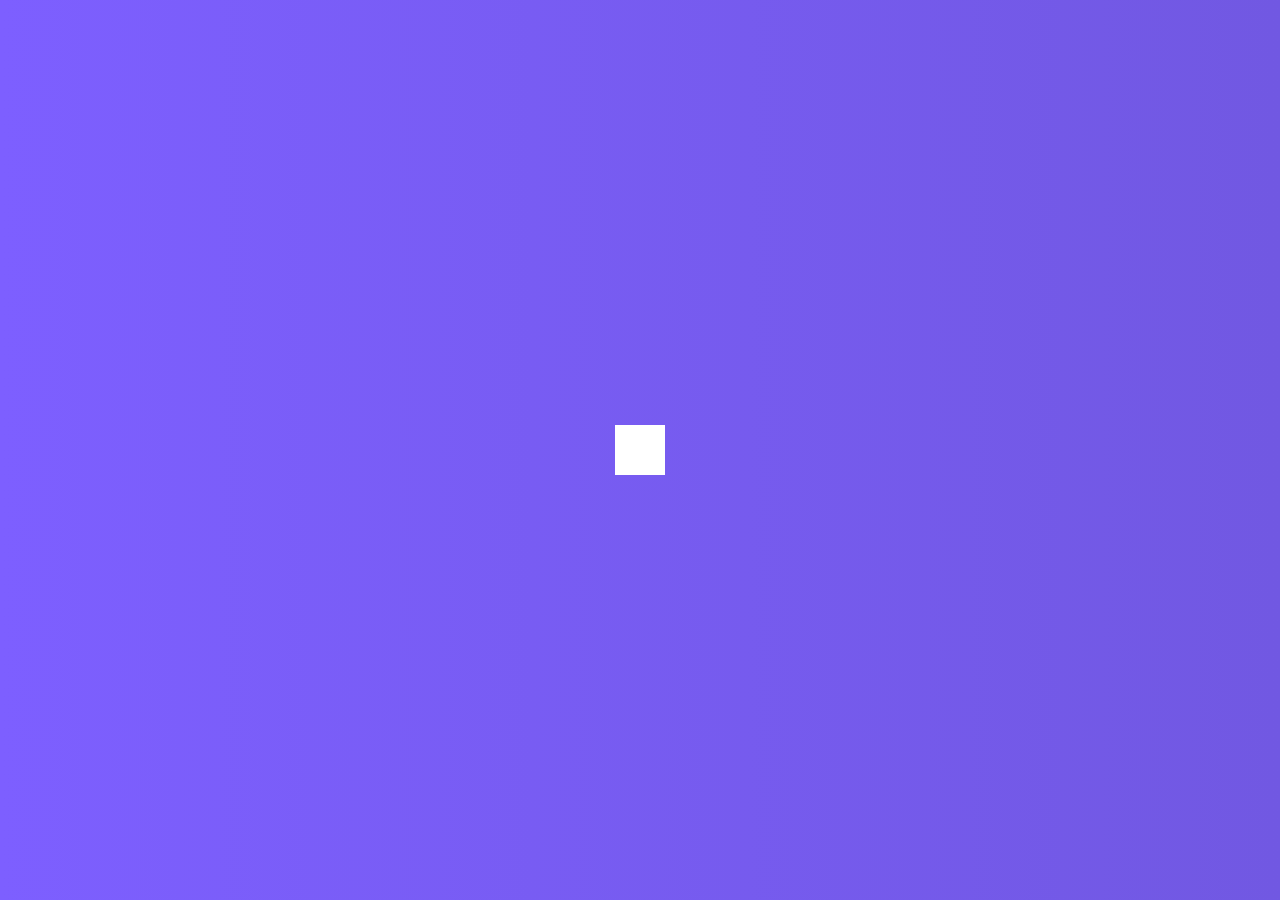
<file: hiddenSearch/index.html>
<!DOCTYPE html>
<html lang="en">
<head>
    <meta charset="UTF-8">
    <meta http-equiv="X-UA-Compatible" content="IE=edge">
    <meta name="viewport" content="width=device-width, initial-scale=1.0">
    <link rel="stylesheet" href="https://cdnjs.cloudflare.com/ajax/libs/font-awesome/5.14.0/css/all.min.css" integrity="sha512-1PKOgIY59xJ8Co8+NE6FZ+LOAZKjy+KY8iq0G4B3CyeY6wYHN3yt9PW0XpSriVlkMXe40PTKnXrLnZ9+fkDaog==" 
    crossorigin="anonymous" referrerpolicy="no-referrer" />
    <link rel="stylesheet" href="style.css">
    <title>Hidden Search</title>
</head>
<body>
    <div class="search">
        <input type="text" class="input" placeholder="Search...">
        <button class="btn">
            <i class="fas fa-search"></i>
        </button>
    </div>
   
    <script src="script.js"></script>
</body>
</html>
</file>
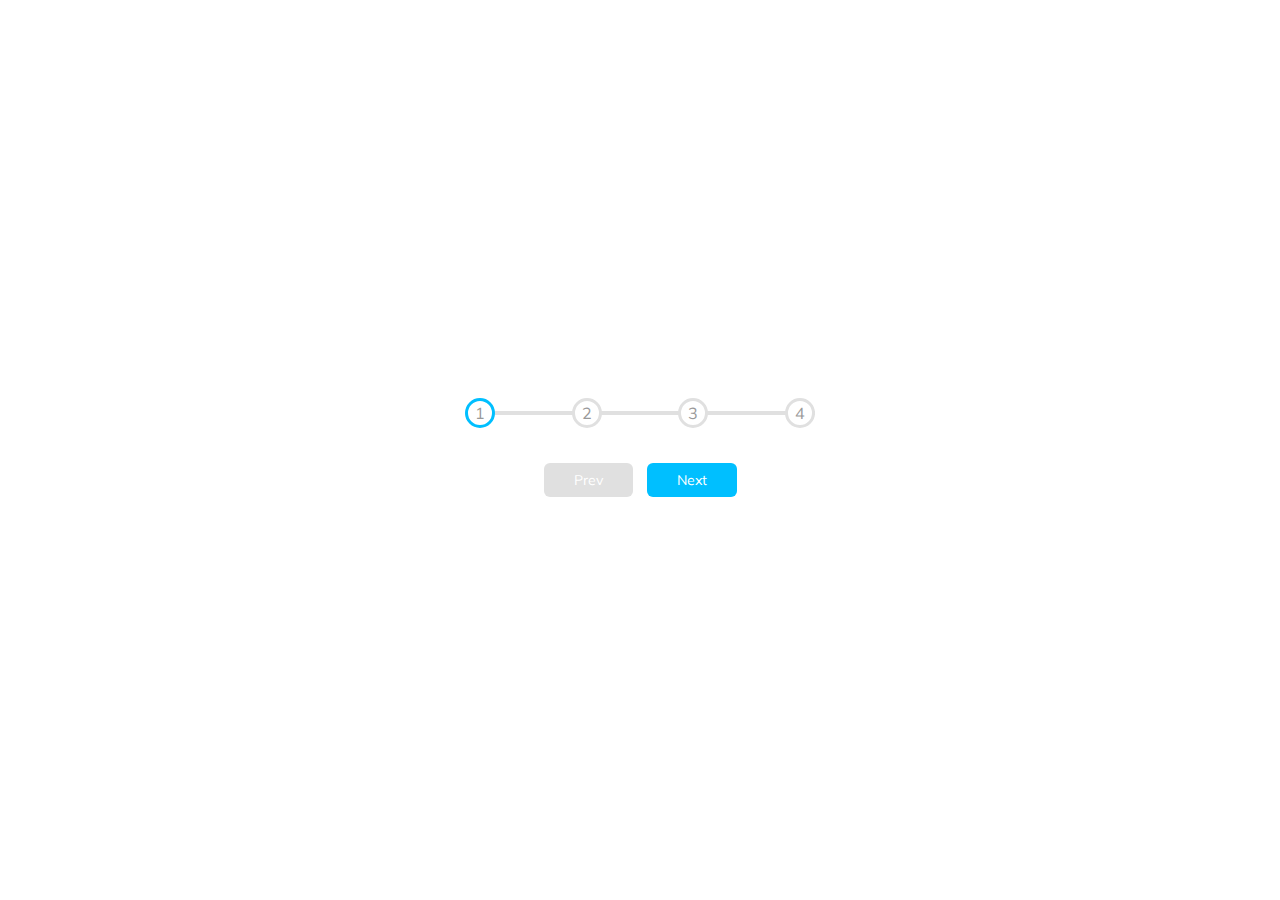
<file: progress/index.html>
<!DOCTYPE html>
<html lang="en">
<head>
    <meta charset="UTF-8">
    <meta http-equiv="X-UA-Compatible" content="IE=edge">
    <meta name="viewport" content="width=device-width, initial-scale=1.0">
    <link rel="stylesheet" href="style.css">
    <title>Progress Steps</title>
</head>
<body>
    <div class="container">
        <div class="progress-container">
            <div class="progress" id="progress"></div>
            <div class="circle active">1</div>
            <div class="circle">2</div>
            <div class="circle">3</div>
            <div class="circle">4</div>
        </div> 
        
        <button class="btn" id="prev" disabled>Prev</button>
        <button class="btn" id="next">Next</button>
    </div>
    <script src="script.js"></script>
</body>
</html>
</file>
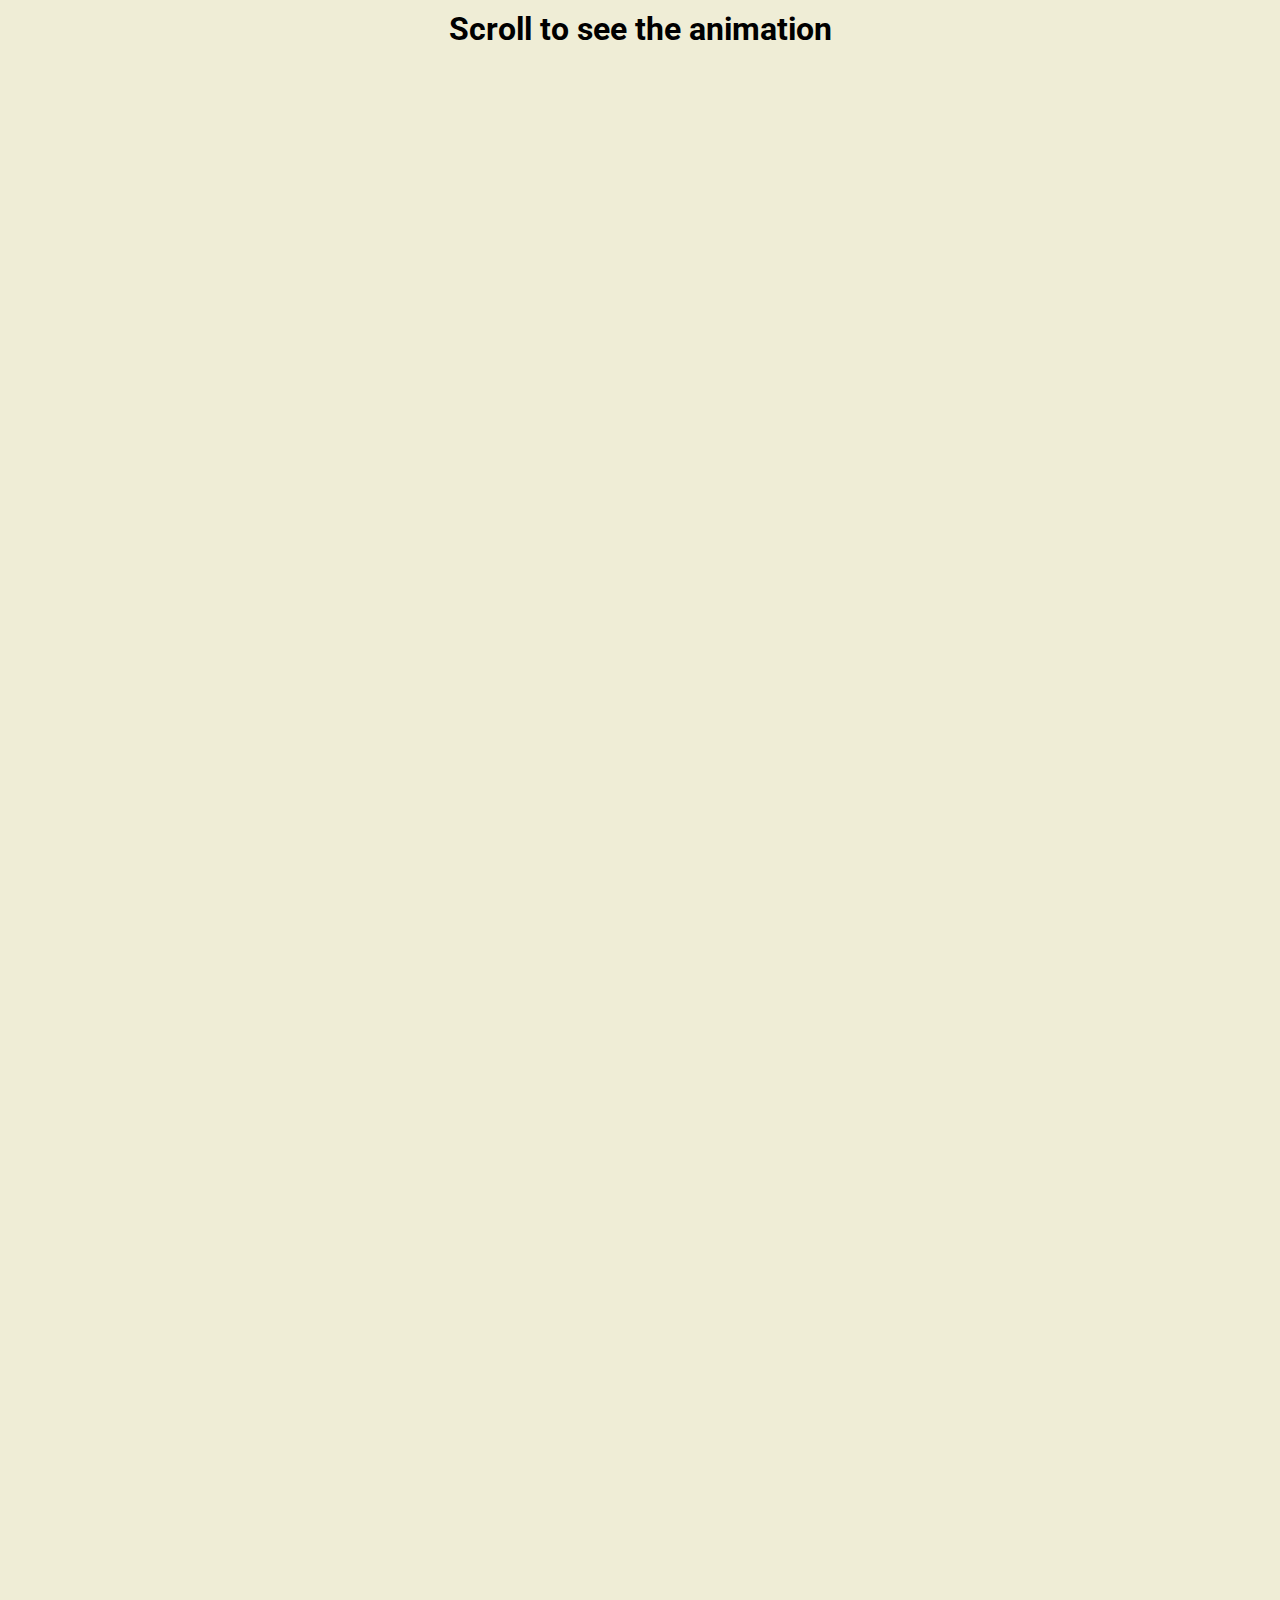
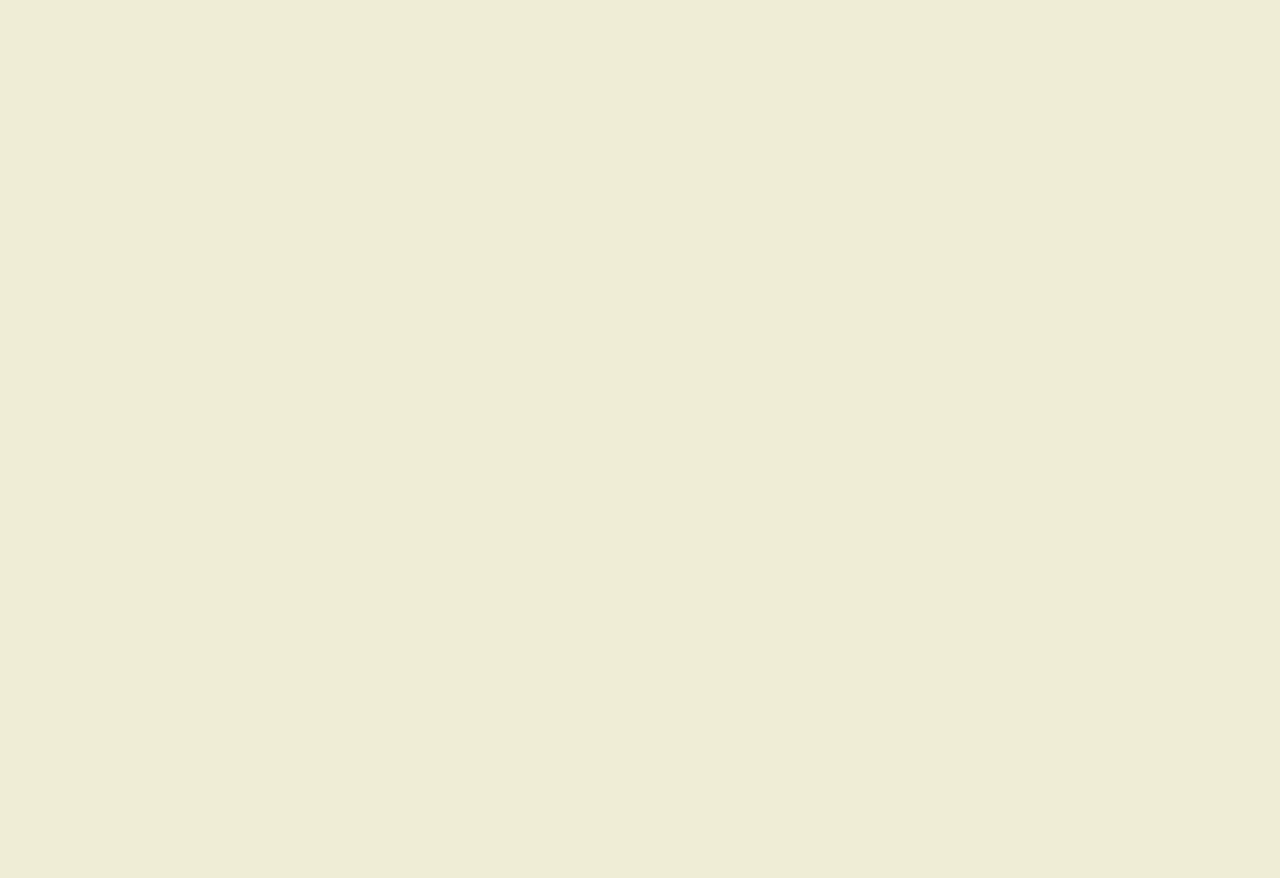
<file: scrollAnimation/index.html>
<!DOCTYPE html>
<html lang="en">
<head>
    <meta charset="UTF-8">
    <meta http-equiv="X-UA-Compatible" content="IE=edge">
    <meta name="viewport" content="width=device-width, initial-scale=1.0">
    <link rel="stylesheet" href="https://cdnjs.cloudflare.com/ajax/libs/font-awesome/5.14.0/css/all.min.css" integrity="sha512-1PKOgIY59xJ8Co8+NE6FZ+LOAZKjy+KY8iq0G4B3CyeY6wYHN3yt9PW0XpSriVlkMXe40PTKnXrLnZ9+fkDaog==" 
    crossorigin="anonymous" referrerpolicy="no-referrer" />
    <link rel="stylesheet" href="style.css">
    <title>Scroll Animation</title>
</head>
<body>
   <h1>Scroll to see the animation</h1>
   <div class="box"><h2>Content</h2></div>
   <div class="box"><h2>Content</h2></div>
   <div class="box"><h2>Content</h2></div>
   <div class="box"><h2>Content</h2></div>
   <div class="box"><h2>Content</h2></div>
   <div class="box"><h2>Content</h2></div>
   <div class="box"><h2>Content</h2></div>
   <div class="box"><h2>Content</h2></div>
   <div class="box"><h2>Content</h2></div>
   <div class="box"><h2>Content</h2></div>
   <div class="box"><h2>Content</h2></div>
    <script src="script.js"></script>
</body>
</html>
</file>
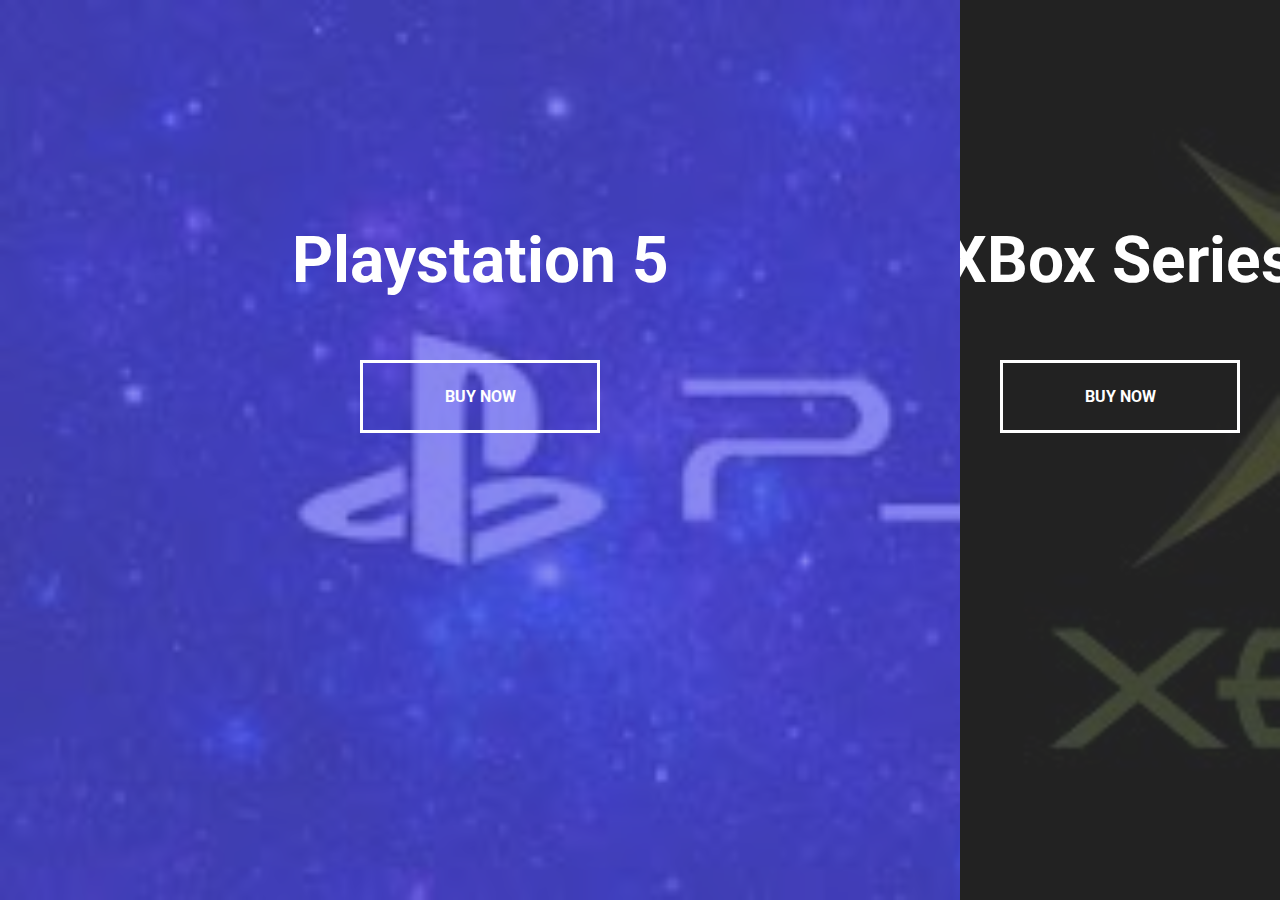
<file: splitLandingPage/index.html>
<!DOCTYPE html>
<html lang="en">
<head>
    <meta charset="UTF-8">
    <meta http-equiv="X-UA-Compatible" content="IE=edge">
    <meta name="viewport" content="width=device-width, initial-scale=1.0">
    <link rel="stylesheet" href="https://cdnjs.cloudflare.com/ajax/libs/font-awesome/5.14.0/css/all.min.css" integrity="sha512-1PKOgIY59xJ8Co8+NE6FZ+LOAZKjy+KY8iq0G4B3CyeY6wYHN3yt9PW0XpSriVlkMXe40PTKnXrLnZ9+fkDaog==" 
    crossorigin="anonymous" referrerpolicy="no-referrer" />
    <link rel="stylesheet" href="style.css">
    <title>Split Landing page</title>
</head>
<body>
   <div class='container'>
    <div class='split left'>
        <h1>Playstation 5</h1>
        <a href="#" class="btn">Buy Now</a>
    </div>
    <div class='split right'>
        <h1>XBox Series</h1>
        <a href="#" class="btn">Buy Now</a>
    </div>
</div>
    <script src="script.js"></script>
</body>
</html>
</file>
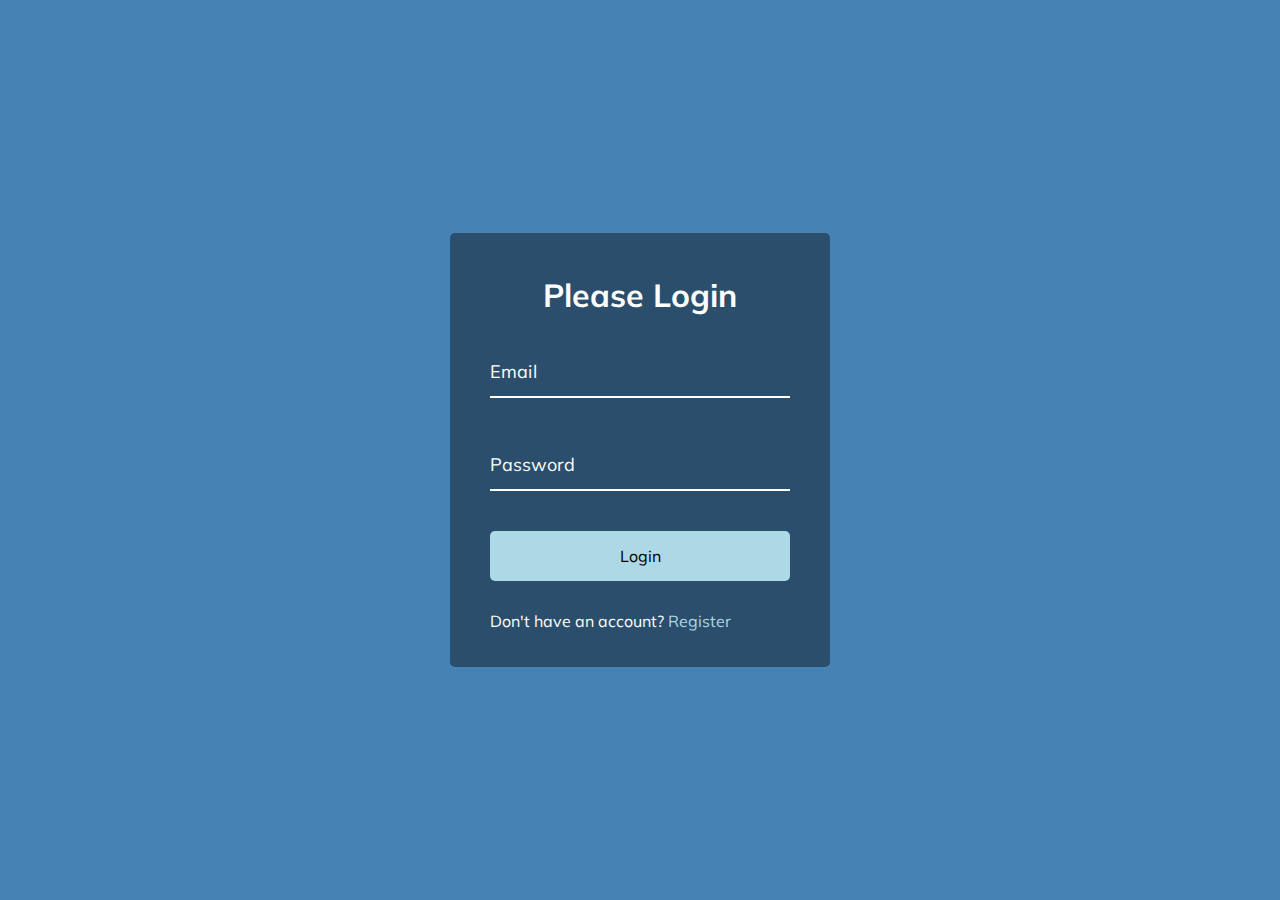
<file: styleForm/index.html>
<!DOCTYPE html>
<html lang="en">
<head>
    <meta charset="UTF-8">
    <meta http-equiv="X-UA-Compatible" content="IE=edge">
    <meta name="viewport" content="width=device-width, initial-scale=1.0">
    <link rel="stylesheet" href="https://cdnjs.cloudflare.com/ajax/libs/font-awesome/5.14.0/css/all.min.css" integrity="sha512-1PKOgIY59xJ8Co8+NE6FZ+LOAZKjy+KY8iq0G4B3CyeY6wYHN3yt9PW0XpSriVlkMXe40PTKnXrLnZ9+fkDaog==" 
    crossorigin="anonymous" referrerpolicy="no-referrer" />
    <link rel="stylesheet" href="style.css">
    <title>Form Input Wave</title>
</head>
<body>
    
    <div class="container">
        <h1>Please Login</h1>
        <form>
            <div class="form-control">
                <input type="text" required>
                <label>Email</label>
            </div>
            <div class="form-control">
                <input type="password" required>
                <label>Password</label>
            </div>

            <button class="btn">Login</button>

            <p class="text"> Don't have an account? <a href = "#">Register</a></p>
        </form>
        
    </div>
    <script src="script.js"></script>
</body>
</html>
</file>
<file: hiddenSearch/style.css>
@import url('https://fonts.googleapis.com/css2?family=Roboto:wght@400;700&display=swap');

* {
    box-sizing: border-box;
}

body {
    background-image: linear-gradient(90deg, #7d5fff, #7158e2);
    font-family: 'Roboto', sans-serif;
    display: flex;
    align-items: center;
    justify-content: center;
    height: 100vh;
    overflow: hidden;
    margin: 0;

}

.search {
    position: relative;
    height: 50px;
}

.search .input {
    background-color: #fff;
    border: 0;
    font-size: 18px;
    padding: 15px;
    height: 50px;
    width: 50px;
    transition: width 0.3s ease;
}

.btn {
    background-color: white;
    cursor: pointer;
    border: 0;
    font-size: 24px;
    position: absolute;
    top: 0;
    left: 0;
    height: 50px;
    width: 50px;
    transition: transform 0.3s ease;
}

.btn:focus, .input:focus {
    outline: none;
}

.search.active .input {
    width: 200px;

}

.search.active .btn {
    transform: translateX(198px);
}
</file>
<file: progress/style.css>
@import url('https://fonts.googleapis.com/css2?family=Muli&display=swap');

:root{
    --line-border-fill: deepskyblue;
    --line-border-empty:#e0e0e0;
}

* {
    box-sizing: border-box;
}

body {
    background-color: white;
    font-family: 'Muli', sans-serif;
    display: flex;
    align-items: center;
    justify-content: center;
    height: 100vh;
    margin: 0;
}

.container {
    text-align: center;
}

.progress-container {
    display: flex;
    justify-content: space-between;
    position: relative;
    margin-bottom: 30px;
    max-width: 100%;
    width: 350px;
}

.progress-container::before {
    content: "";
    background-color:  var(--line-border-empty);
    position:absolute;
    top:50%;
    left:0;
    transform: translateY(-50%);
    height: 4px;
    width: 100%;
    z-index: -1;
}


.progress {
    background-color:var(--line-border-fill);
    position:absolute;
    top:50%;
    left:0;
    transform: translateY(-50%);
    height: 4px;
    width: 0%;
    z-index: -1;
    transition: 0.4s ease;
}

.circle {
    background-color: white;
    color:#999;
    border-radius: 50%;
    height: 30px;
    width: 30px;
    display: flex;
    align-items: center;
    justify-content: center;
    border: 3px solid var(--line-border-empty);
    transition: .4s ease;
}

.circle.active {
    border-color: var(--line-border-fill);
}

.btn {
    background-color: var(--line-border-fill);
    color: #fff;
    border:0;
    border-radius: 6px;
    cursor: pointer;
    font-family: inherit;
    padding: 8px 30px;
    margin: 5px;
    font-size: 14px;
}

.btn:active {
    transform: scale(0.98);
}

.btn:focus {
    outline:0;
}

.btn:disabled {
    background-color: var(--line-border-empty);
    cursor:not-allowed;
}
</file>
<file: scrollAnimation/style.css>
@import url('https://fonts.googleapis.com/css2?family=Roboto');

* {
    box-sizing: border-box;
}

body {
    background-color: #efedd6;
    font-family: 'Roboto', sans-serif;
    display: flex;
    flex-direction: column;
    align-items: center;
    justify-content: center;
    margin: 0;
    overflow-X: hidden;
}

h1 {
    margin: 10px;
}

.box {
    background-color: steelblue;
    color: white;
    display:flex;
    align-items: center;
    justify-content: center;
    width: 400px;
    height: 200px;
    margin: 10px;
    border-radius: 10px;
    box-shadow: 2px 4px 5px rgba(0,0,0,0.3);
    transform: translateX(400%);
    transition: transform 0.4s ease;
}

.box:nth-of-type(even) {
    transform: translateX(-400%);
}

.box.show {
    transform: translateX(0);
}

.box h2 {
    font-size: 30px;
}
</file>
<file: splitLandingPage/style.css>
@import url('https://fonts.googleapis.com/css2?family=Roboto:wght@500;700&display=swap');
:root {
    --left-bg-color: rgba(87, 84, 236, 0.7);
    --right-bg-color: rgba(43, 43, 43, 0.8);
    --left-btn-hover-color: rgba(87, 84, 236, 1);
    --right-btn-hover-color: rgba(28, 122, 28, 1);
    --hover-width: 75%;
    --hover-other-width: 25%;
    --speed: 1000ms;

}

* {
    box-sizing: border-box;
}

body {
    font-family: 'Roboto', sans-serif;
    height: 100vh;
    margin: 0;
    overflow: hidden;
}

h1 {
    font-size: 4rem;
    color: #fff;
    position: absolute;
    left: 50%;
    top: 20%;
    transform: translateX(-50%);
    white-space: nowrap;
}

.btn {
    position: absolute;
    display: flex;
    align-items: center;
    justify-content: center;
    left: 50%;
    top: 40%;
    transform: translateX(-50%);
    text-decoration: none;
    color: #fff;
    border: #fff solid 0.2rem;
    font-size: 1rem;
    font-weight: bold;
    text-transform: uppercase;
    width: 15rem;
    padding: 1.5rem;
}

.split.left .btn:hover {
    background-color: var(--left-btn-hover-color);
    border-color: var(--left-btn-hover-color);
}

.split.right .btn:hover {
    background-color: var(--right-btn-hover-color);
    border-color: var(--right-btn-hover-color);
}

.container {
    position: relative;
    width: 100%;
    height: 100%;
    background: #333;
}

.split {
    position: absolute;
    width: 50%;
    height: 100%;
    overflow: hidden;
}

.split.left {
    left: 0;
    background: url('ps5.jfif');
    background-repeat: no-repeat;
    background-size: cover;
}

.split.left::before {
    content: '';
    position: absolute;
    width: 100%;
    height: 100%;
    background-color: var(--left-bg-color);
}

.split.right {
    right: 0;
    background: url('xbox.jfif');
    background-repeat: no-repeat;
    background-size: cover;
    background-color: var(--right-bg-color);

}

.split.right::before {
    content: '';
    position: absolute;
    width: 100%;
    height: 100%;
    background-color: var(--right-bg-color);
}

.split.right, 
.split.left, 
.split.right::before, 
.split.left::before {
    transition: all var(--speed) ease-in;
}

.hover-left .left {
    width: var(--hover-width);
}

.hover-left .right {
    width: var(--hover-other-width);
}

.hover-right .right {
    width: var(--hover-width);
}

.hover-right .left {
    width: var(--hover-other-width);
}

@media(max-width: 800px) {
    h1 {
        font-size: 2rem;
    }

    .btn {
        padding: 1.2rem;
        width: 12rem;
    }
}
</file>
<file: styleForm/style.css>
@import url('https://fonts.googleapis.com/css2?family=Muli&display=swap');

* {
    box-sizing: border-box;
}

body {
    background-color:steelblue;
    font-family: 'Muli', sans-serif;
    color: #fff;
    overflow-x:hidden;
    display: flex;
    flex-direction: column;
    align-items: center;
    justify-content: center;
    height: 100vh;
    margin: 0;
}

.container {
    background-color: rgba(0,0,0,0.4);
    padding: 20px 40px;
    border-radius: 5px;
}

.container h1 {
    text-align: center;
    margin-bottom: 30px;
}

.container a {
    text-decoration: none;
    color: lightblue;
}

.btn {
    cursor: pointer;
    display: inline-block;
    width: 100%;
    background: lightblue;
    padding: 15px;
    font-family: inherit;
    font-size: 16px;
    border: 0;
    border-radius: 5px;
}

.btn:focus {
    outline:0;
}

.btn:active {
    transform: scale(0.98);
}

.text {
    margin-top: 30px;
}

.form-control {
    position: relative;
    margin: 20px 0 40px;
    width: 300px;
}

.form-control input {
    background-color: transparent;
    border: 0;
    border-bottom: 2px #fff solid;
    display: block;
    width: 100%;
    padding: 15px 0;
    font-size: 18px;
    color: #fff
}

.form-control input:focus,
.form-control input:valid {
    outline: 0;  
    border-bottom-color: lightblue;
}

.form-control label {
    position: absolute;
    top: 15px;
    left: 0;
}

.form-control label span {
    display: inline-block;
    font-size: 18px;
    min-width: 5px;
    transition: 0.3s cubic-bezier(0.68, -0.55, 0.265, 1.55);
}

.form-control input:focus + label span,
.form-control input:valid + label span {
    color: lightblue;
    transform: translateY(-30px);
}
</file>
